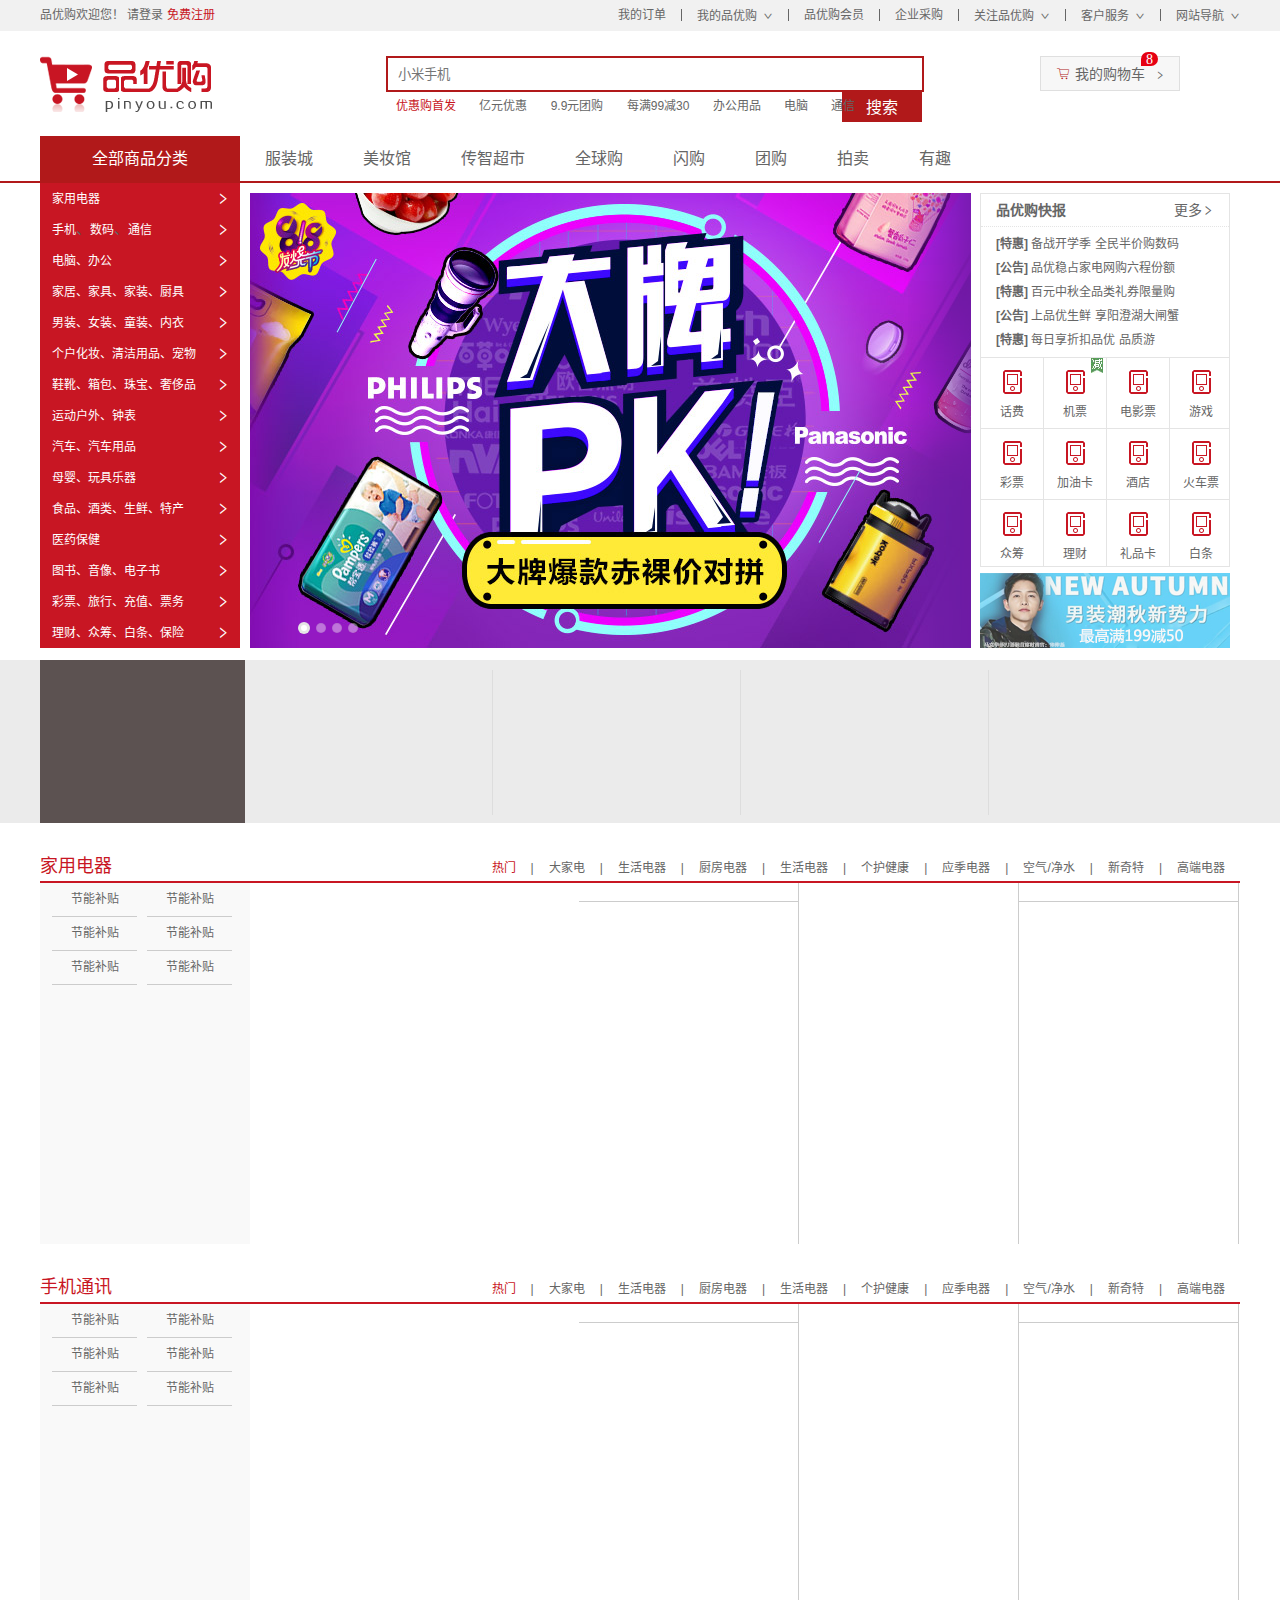
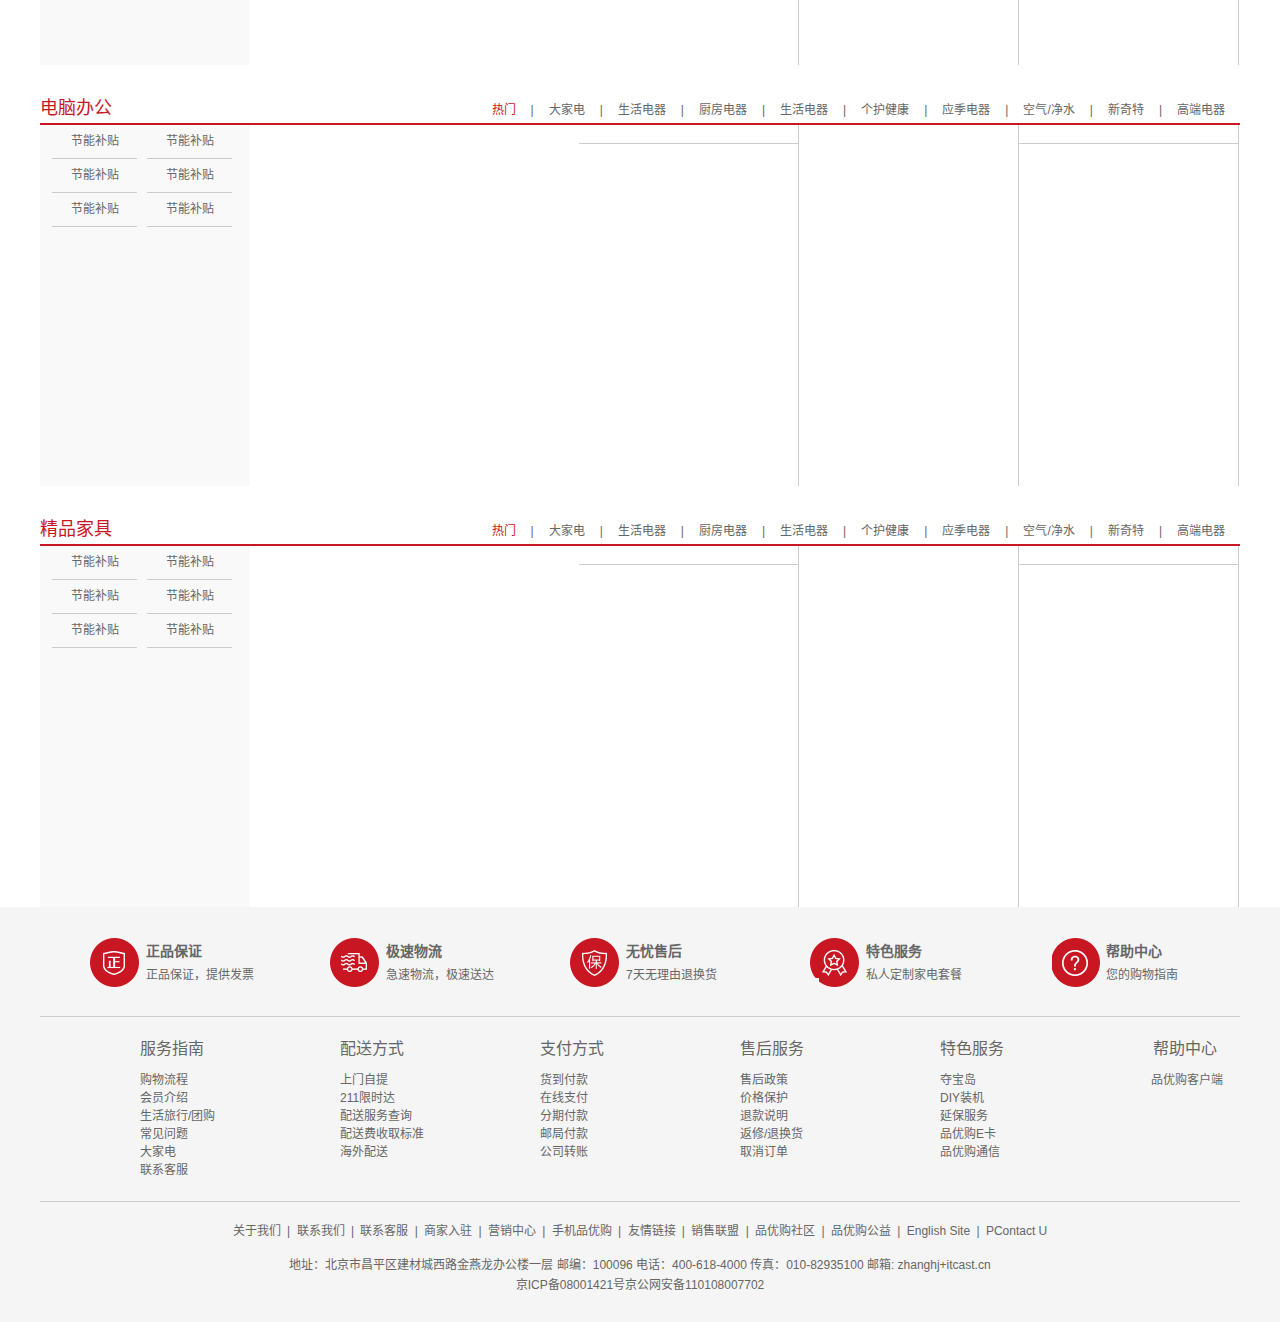
<file: index.html>
<!DOCTYPE html>
<html lang="zh-CN">

<head>
    <meta charset="UTF-8">
    <meta http-equiv="X-UA-Compatible" content="IE=edge">
    <meta name="viewport" content="width=device-width, initial-scale=1.0">
    <title>品优购商城-综合网购首选-正品低价、品质保障、配送及时、轻松购物!</title>
    <!-- 网站说明 -->
    <meta name="description" content="品优购商城-专业的综合网上购物商城,销售家电、数码通讯、电脑、家居百货、
        服装服饰、母婴、图书、食品等数万个品牌优质商品.便捷、诚信的服务，为您提供愉悦的网上购物体验!" />
    <!-- 关键字 -->
    <meta name="keywords" content="网上购物,网上商城,手机,笔记本,电脑,MP3,CD,VCD,DV,
    相机,数码,配件,手表,存储卡,京东" />
    <link rel="shortcut icon" href="favicon.ico" type="image/x-icon">
    <link rel="stylesheet" href="fonts/iconfont.css">
    <link rel="stylesheet" href="css/base.css">
    <link rel="stylesheet" href="css/common.css">
    <link rel="stylesheet" href="css/index.css">
    <script src="js/jquery.min.js"></script>
    <script src="js/animate.js"></script>
    <script src="js/index.js"></script>
</head>

<body>
    <!-- 快捷导航模块 -->
    <section class="shortcut">
        <div class="w">
            <div class="fl">
                <ul>
                    <li>品优购欢迎您！&nbsp;</li>
                    <li><a href="#">请登录&nbsp;</a><a href="register.html" class="style_red">免费注册</a></li>
                </ul>
            </div>
            <div class="fr">
                <ul>
                    <li>我的订单</li>
                    <li></li>
                    <li>我的品优购<i class="iconfont icon-down"></i></li>
                    <li></li>
                    <li>品优购会员</li>
                    <li></li>
                    <li>企业采购</li>
                    <li></li>
                    <li>关注品优购<i class="iconfont icon-down"></i></li>
                    <li></li>
                    <li>客户服务<i class="iconfont icon-down"></i></li>
                    <li></li>
                    <li>网站导航<i class="iconfont icon-down"></i></li>
                </ul>
            </div>
        </div>
    </section>
    <!-- 头部模块制作 -->
    <header class="header w">
        <!-- logo模块 -->
        <div class="logo">
            <h1>
                <a href="index.html" title="品优购商城">品优购商城</a>
            </h1>
        </div>
        <!-- 搜索模块 -->
        <div class="search">
            <input type="search" placeholder="小米手机">
            <button class="fr">搜索</button>
        </div>
        <!-- hot words模块制作 -->
        <div class="hot_words">
            <a href="#" class="style_red">优惠购首发</a>
            <a href="#">亿元优惠</a>
            <a href="#">9.9元团购</a>
            <a href="#">每满99减30</a>
            <a href="#">办公用品</a>
            <a href="#">电脑</a>
            <a href="#">通信</a>
        </div>
        <!-- 购物车模块 -->
        <div class="shop_cart iconfont"><i class="trolley">我的购物车</i><i class="count">8</i></div>
    </header>
    <!-- nav导航模块制作 -->
    <nav class="nav">
        <div class="w">
            <div class="dropdown fl">
                <div class="dt">全部商品分类</div>
                <div class="dd">
                    <ul>
                        <li class="iconfont"><a href="list.html">家用电器</a></li>
                        <li class="iconfont"><a href="list.html">手机</a>、<a href="#">数码</a>、<a href="#">通信</a></li>
                        <li class="iconfont"><a href="list.html">电脑、办公</a></li>
                        <li class="iconfont"><a href="list.html">家居、家具、家装、厨具</a> </li>
                        <li class="iconfont"><a href="list.html">男装、女装、童装、内衣</a> </li>
                        <li class="iconfont"><a href="list.html">个户化妆、清洁用品、宠物</a> </li>
                        <li class="iconfont"><a href="list.html">鞋靴、箱包、珠宝、奢侈品</a> </li>
                        <li class="iconfont"><a href="list.html">运动户外、钟表</a> </li>
                        <li class="iconfont"><a href="list.html">汽车、汽车用品</a> </li>
                        <li class="iconfont"><a href="list.html">母婴、玩具乐器</a> </li>
                        <li class="iconfont"><a href="list.html">食品、酒类、生鲜、特产</a> </li>
                        <li class="iconfont"><a href="list.html">医药保健</a> </li>
                        <li class="iconfont"><a href="list.html">图书、音像、电子书</a> </li>
                        <li class="iconfont"><a href="list.html">彩票、旅行、充值、票务</a> </li>
                        <li class="iconfont"><a href="list.html">理财、众筹、白条、保险</a> </li>
                    </ul>
                </div>
            </div>
            <div class="navitems fl">
                <ul>
                    <li><a href="#">服装城</a></li>
                    <li><a href="#">美妆馆</a></li>
                    <li><a href="#">传智超市</a></li>
                    <li><a href="#">全球购</a></li>
                    <li><a href="#">闪购</a></li>
                    <li><a href="#">团购</a></li>
                    <li><a href="#">拍卖</a></li>
                    <li><a href="#">有趣</a></li>
                </ul>
            </div>
        </div>
    </nav>
    <!-- 首页专有模块 main-->
    <div class="w">
        <div class="main">
            <div class="focus">
                <ul>
                    <li>
                        <a href="#"><img src="upload/focus0.png" alt=""></a>
                    </li>
                    <li>
                        <a href="#"><img src="upload/focus1.jpg" alt=""></a>
                    </li>
                    <li>
                        <a href="#"><img src="upload/focus2.jpg" alt=""></a>
                    </li>
                    <li>
                        <a href="#"><img src="upload/focus3.jpg" alt=""></a>
                    </li>
                </ul>
                <a href="javascript:;"><i class="iconfont arrow-l">&#xe7ec;</i></a>
                <a href="javascript:;"><i class="iconfont arrow-r">&#xe7eb;</i></a>
                <ol class="circle">

                </ol>
            </div>
            <div class="newsflash">
                <div class="news">
                    <div class="news-hd">
                        <h5>品优购快报</h5>
                        <a href="#" class="more iconfont">更多</a>
                    </div>
                    <div class="news-bd">
                        <ul>
                            <li><a href="#"><strong>[特惠]</strong> 备战开学季 全民半价购数码</a></li>
                            <li><a href="#"><strong>[公告]</strong> 品优稳占家电网购六程份额</a></li>
                            <li><a href="#"><strong>[特惠]</strong> 百元中秋全品类礼券限量购</a></li>
                            <li><a href="#"><strong>[公告]</strong> 上品优生鲜 享阳澄湖大闸蟹</a></li>
                            <li><a href="#"><strong>[特惠]</strong> 每日享折扣品优 品质游</a></li>
                        </ul>
                    </div>
                </div>
                <div class="lifeservice">
                    <ul>
                        <li>
                            <i></i>
                            <p>话费</p>
                        </li>
                        <li class="jian">
                            <a href="#">
                                <i></i>
                                <p>机票</p>
                            </a>
                            <span></span>
                        </li>
                        <li><i></i>
                            <p>电影票</p>
                        </li>
                        <li><i></i>
                            <p>游戏</p>
                        </li>
                        <li><i></i>
                            <p>彩票</p>
                        </li>
                        <li><i></i>
                            <p>加油卡</p>
                        </li>
                        <li><i></i>
                            <p>酒店</p>
                        </li>
                        <li><i></i>
                            <p>火车票</p>
                        </li>
                        <li><i></i>
                            <p>众筹</p>
                        </li>
                        <li><i></i>
                            <p>理财</p>
                        </li>
                        <li><i></i>
                            <p>礼品卡</p>
                        </li>
                        <li><i></i>
                            <p>白条</p>
                        </li>
                    </ul>
                </div>
                <div class="bargain">
                    <img data-lazy-src="upload/bargain.png" alt="">
                </div>
            </div>
        </div>
    </div>
    <!-- 推荐模块 -->
    <div class="recom">
        <div class="w">
            <div class="recom_hd">
                <img data-lazy-src="images/recom.png" alt="">
            </div>
            <div class="recom_bd">
                <ul>
                    <li><img data-lazy-src="upload/recom_03.jpg" alt=""></li>
                    <li><img data-lazy-src="upload/recom_03.jpg" alt=""></li>
                    <li><img data-lazy-src="upload/recom_03.jpg" alt=""></li>
                    <li><img data-lazy-src="upload/recom_03.jpg" alt=""></li>
                </ul>
            </div>
        </div>
    </div>
    <!-- 楼层区域制作 -->
    <div class="floor">
        <!-- 1楼家用电器楼层 -->
        <div class="w jiadian">
            <div class="box_hd">
                <h3>家用电器</h3>
                <div class="tab_list">
                    <ul>
                        <li> <a href="#" class="style_red">热门</a>|</li>
                        <li><a href="#">大家电</a>|</li>
                        <li><a href="#">生活电器</a>|</li>
                        <li><a href="#">厨房电器</a>|</li>
                        <li><a href="#">生活电器</a>|</li>
                        <li><a href="#">个护健康</a>|</li>
                        <li><a href="#">应季电器</a>|</li>
                        <li><a href="#">空气/净水</a>|</li>
                        <li><a href="#">新奇特</a>|</li>
                        <li><a href="#"> 高端电器</a></li>
                    </ul>
                </div>
            </div>
            <div class="box_bd">
                <div class="tab_content">
                    <div class="tab_list_item">
                        <div class="col_210">
                            <ul>
                                <li><a href="#">节能补贴</a></li>
                                <li><a href="#">节能补贴</a></li>
                                <li><a href="#">节能补贴</a></li>
                                <li><a href="#">节能补贴</a></li>
                                <li><a href="#">节能补贴</a></li>
                                <li><a href="#">节能补贴</a></li>
                            </ul>
                            <a href="#">
                                <img data-lazy-src="upload/floor-1-1.png" alt="">
                            </a>
                        </div>
                        <div class="col_329">
                            <a href="#">
                                <img data-lazy-src="upload/floor-1-b01.png" alt="">
                            </a>
                        </div>
                        <div class="col_220">
                            <a href="#" class="bb"> <img data-lazy-src="upload/floor-1-2.png" alt=""></a>
                            <a href="#"> <img data-lazy-src="upload/floor-1-3.png" alt=""></a>
                        </div>
                        <div class="col_221">
                            <a href="#"> <img data-lazy-src="upload/floor-1-4.png" alt=""></a>

                        </div>
                        <div class="col_219">
                            <a href="#" class="bb"> <img data-lazy-src="upload/floor-1-5.png" alt=""></a>
                            <a href="#"> <img data-lazy-src="upload/floor-1-6.png" alt=""></a>
                        </div>
                    </div>
                </div>
            </div>
        </div>
        <!-- 2楼手机通讯楼层 -->
        <div class="w shouji">
            <div class="box_hd">
                <h3>手机通讯</h3>
                <div class="tab_list">
                    <ul>
                        <li> <a href="#" class="style_red">热门</a>|</li>
                        <li><a href="#">大家电</a>|</li>
                        <li><a href="#">生活电器</a>|</li>
                        <li><a href="#">厨房电器</a>|</li>
                        <li><a href="#">生活电器</a>|</li>
                        <li><a href="#">个护健康</a>|</li>
                        <li><a href="#">应季电器</a>|</li>
                        <li><a href="#">空气/净水</a>|</li>
                        <li><a href="#">新奇特</a>|</li>
                        <li><a href="#"> 高端电器</a></li>
                    </ul>
                </div>
            </div>
            <div class="box_bd">
                <div class="tab_content">
                    <div class="tab_list_item">
                        <div class="col_210">
                            <ul>
                                <li><a href="#">节能补贴</a></li>
                                <li><a href="#">节能补贴</a></li>
                                <li><a href="#">节能补贴</a></li>
                                <li><a href="#">节能补贴</a></li>
                                <li><a href="#">节能补贴</a></li>
                                <li><a href="#">节能补贴</a></li>
                            </ul>
                            <a href="#">
                                <img data-lazy-src="upload/floor-1-1.png" alt="">
                            </a>
                        </div>
                        <div class="col_329">
                            <a href="#">
                                <img data-lazy-src="upload/floor-1-b01.png" alt="">
                            </a>
                        </div>
                        <div class="col_220">
                            <a href="#" class="bb"> <img data-lazy-src="upload/floor-1-2.png" alt=""></a>
                            <a href="#"> <img data-lazy-src="upload/floor-1-3.png" alt=""></a>
                        </div>
                        <div class="col_221">
                            <a href="#"> <img data-lazy-src="upload/floor-1-4.png" alt=""></a>

                        </div>
                        <div class="col_219">
                            <a href="#" class="bb"> <img data-lazy-src="upload/floor-1-5.png" alt=""></a>
                            <a href="#"> <img data-lazy-src="upload/floor-1-6.png" alt=""></a>
                        </div>
                    </div>
                </div>
            </div>
        </div>
        <!-- 3楼电脑办公楼层 -->
        <div class="w diannao">
            <div class="box_hd">
                <h3>电脑办公</h3>
                <div class="tab_list">
                    <ul>
                        <li> <a href="#" class="style_red">热门</a>|</li>
                        <li><a href="#">大家电</a>|</li>
                        <li><a href="#">生活电器</a>|</li>
                        <li><a href="#">厨房电器</a>|</li>
                        <li><a href="#">生活电器</a>|</li>
                        <li><a href="#">个护健康</a>|</li>
                        <li><a href="#">应季电器</a>|</li>
                        <li><a href="#">空气/净水</a>|</li>
                        <li><a href="#">新奇特</a>|</li>
                        <li><a href="#"> 高端电器</a></li>
                    </ul>
                </div>
            </div>
            <div class="box_bd">
                <div class="tab_content">
                    <div class="tab_list_item">
                        <div class="col_210">
                            <ul>
                                <li><a href="#">节能补贴</a></li>
                                <li><a href="#">节能补贴</a></li>
                                <li><a href="#">节能补贴</a></li>
                                <li><a href="#">节能补贴</a></li>
                                <li><a href="#">节能补贴</a></li>
                                <li><a href="#">节能补贴</a></li>
                            </ul>
                            <a href="#">
                                <img data-lazy-src="upload/floor-1-1.png" alt="">
                            </a>
                        </div>
                        <div class="col_329">
                            <a href="#">
                                <img data-lazy-src="upload/floor-1-b01.png" alt="">
                            </a>
                        </div>
                        <div class="col_220">
                            <a href="#" class="bb"> <img data-lazy-src="upload/floor-1-2.png" alt=""></a>
                            <a href="#"> <img data-lazy-src="upload/floor-1-3.png" alt=""></a>
                        </div>
                        <div class="col_221">
                            <a href="#"> <img data-lazy-src="upload/floor-1-4.png" alt=""></a>

                        </div>
                        <div class="col_219">
                            <a href="#" class="bb"> <img data-lazy-src="upload/floor-1-5.png" alt=""></a>
                            <a href="#"> <img data-lazy-src="upload/floor-1-6.png" alt=""></a>
                        </div>
                    </div>
                </div>
            </div>
        </div>
        <!-- 4楼精品家具楼层 -->
        <div class="w jiaju">
            <div class="box_hd">
                <h3>精品家具</h3>
                <div class="tab_list">
                    <ul>
                        <li> <a href="#" class="style_red">热门</a>|</li>
                        <li><a href="#">大家电</a>|</li>
                        <li><a href="#">生活电器</a>|</li>
                        <li><a href="#">厨房电器</a>|</li>
                        <li><a href="#">生活电器</a>|</li>
                        <li><a href="#">个护健康</a>|</li>
                        <li><a href="#">应季电器</a>|</li>
                        <li><a href="#">空气/净水</a>|</li>
                        <li><a href="#">新奇特</a>|</li>
                        <li><a href="#"> 高端电器</a></li>
                    </ul>
                </div>
            </div>
            <div class="box_bd">
                <div class="tab_content">
                    <div class="tab_list_item">
                        <div class="col_210">
                            <ul>
                                <li><a href="#">节能补贴</a></li>
                                <li><a href="#">节能补贴</a></li>
                                <li><a href="#">节能补贴</a></li>
                                <li><a href="#">节能补贴</a></li>
                                <li><a href="#">节能补贴</a></li>
                                <li><a href="#">节能补贴</a></li>
                            </ul>
                            <a href="#">
                                <img data-lazy-src="upload/floor-1-1.png" alt="">
                            </a>
                        </div>
                        <div class="col_329">
                            <a href="#">
                                <img data-lazy-src="upload/floor-1-b01.png" alt="">
                            </a>
                        </div>
                        <div class="col_220">
                            <a href="#" class="bb"> <img data-lazy-src="upload/floor-1-2.png" alt=""></a>
                            <a href="#"> <img data-lazy-src="upload/floor-1-3.png" alt=""></a>
                        </div>
                        <div class="col_221">
                            <a href="#"> <img data-lazy-src="upload/floor-1-4.png" alt=""></a>

                        </div>
                        <div class="col_219">
                            <a href="#" class="bb"> <img data-lazy-src="upload/floor-1-5.png" alt=""></a>
                            <a href="#"> <img data-lazy-src="upload/floor-1-6.png" alt=""></a>
                        </div>
                    </div>
                </div>
            </div>
        </div>
    </div>
    <!-- 固定电梯导航 -->
    <div class="fixedtool">
        <ul>
            <li class="current">家用电器</li>
            <li>手机通讯</li>
            <li>电脑办公</li>
            <li>精品家具</li>
        </ul>
    </div>
    <!-- 底部模块制作 -->
    <footer class="footer">
        <div class="w">
            <div class="mod_service">
                <ul>
                    <li>
                        <h5></h5>
                        <div class="service_txt">
                            <h4>正品保证</h4>
                            <p>正品保证，提供发票</p>
                        </div>
                    </li>
                    <li>
                        <h1></h1>
                        <div class="service_txt">
                            <h4>极速物流</h4>
                            <p>急速物流，极速送达</p>
                        </div>
                    </li>
                    <li>
                        <h2></h2>
                        <div class="service_txt">
                            <h4>无忧售后</h4>
                            <p>7天无理由退换货</p>
                        </div>
                    </li>
                    <li>
                        <h3></h3>
                        <div class="service_txt">
                            <h4>特色服务</h4>
                            <p>私人定制家电套餐</p>
                        </div>
                    </li>
                    <li>
                        <h6></h6>
                        <div class="service_txt">
                            <h4>帮助中心</h4>
                            <p>您的购物指南</p>
                        </div>
                    </li>
                </ul>
            </div>
            <div class="mod_help">
                <dl>
                    <dt>服务指南</dt>
                    <dd><a href="#">购物流程</a></dd>
                    <dd><a href="#">会员介绍</a></dd>
                    <dd><a href="#">生活旅行/团购</a></dd>
                    <dd><a href="#">常见问题</a></dd>
                    <dd><a href="#">大家电</a></dd>
                    <dd><a href="#">联系客服</a></dd>
                </dl>
                <dl>
                    <dt>配送方式</dt>
                    <dd><a href="#">上门自提</a></dd>
                    <dd><a href="#">211限时达</a></dd>
                    <dd><a href="#">配送服务查询</a></dd>
                    <dd><a href="#">配送费收取标准</a></dd>
                    <dd><a href="#">海外配送</a></dd>
                </dl>
                <dl>
                    <dt>支付方式</dt>
                    <dd><a href="#">货到付款</a></dd>
                    <dd><a href="#">在线支付</a></dd>
                    <dd><a href="#">分期付款</a></dd>
                    <dd><a href="#">邮局付款</a></dd>
                    <dd><a href="#">公司转账</a></dd>
                </dl>
                <dl>
                    <dt>售后服务</dt>
                    <dd><a href="#">售后政策</a></dd>
                    <dd><a href="#">价格保护</a></dd>
                    <dd><a href="#">退款说明</a></dd>
                    <dd><a href="#">返修/退换货</a></dd>
                    <dd><a href="#">取消订单</a></dd>
                </dl>
                <dl>
                    <dt>特色服务</dt>
                    <dd><a href="#">夺宝岛</a></dd>
                    <dd><a href="#">DIY装机</a></dd>
                    <dd><a href="#">延保服务</a></dd>
                    <dd><a href="#">品优购E卡</a></dd>
                    <dd><a href="#">品优购通信</a></dd>
                </dl>
                <dl>
                    <dt>帮助中心</dt>
                    <dd>
                        <img data-lazy-src="images/wx_cz.jpg" alt="">
                        品优购客户端
                    </dd>
                </dl>
            </div>
            <div class="mod_copyright">
                <div class="links">
                    <a href="#">关于我们</a> | <a href="#">联系我们</a> | <a href="#">联系客服</a> | <a href="#">商家入驻</a> | <a
                        href="">营销中心</a>
                    | <a href="">手机品优购</a>
                    | <a href="">友情链接</a> | <a href="">销售联盟</a> | <a href="">品优购社区</a> | <a href="">品优购公益</a> |
                    <a href="#">English Site</a> | <a href="#">PContact U</a>
                </div>
                <div class="copyright">
                    地址：北京市昌平区建材城西路金燕龙办公楼一层 邮编：100096 电话：400-618-4000 传真：010-82935100 邮箱: zhanghj+itcast.cn <br>
                    京ICP备08001421号京公网安备110108007702
                </div>
            </div>
        </div>
    </footer>
    <!-- 必须在这里引入我们的懒加载插件 -->
    <script src="js/EasyLazyload.min.js"></script>
    <script>
        lazyLoadInit({
            showTime: 1100,
            onLoadBackEnd: function (i, e) {
                console.log("onLoadBackEnd:" + i);
            },
            onLoadBackStart: function (i, e) {
                console.log("onLoadBackStart:" + i);
            }
        });
    </script>

</body>

</html>
</file>
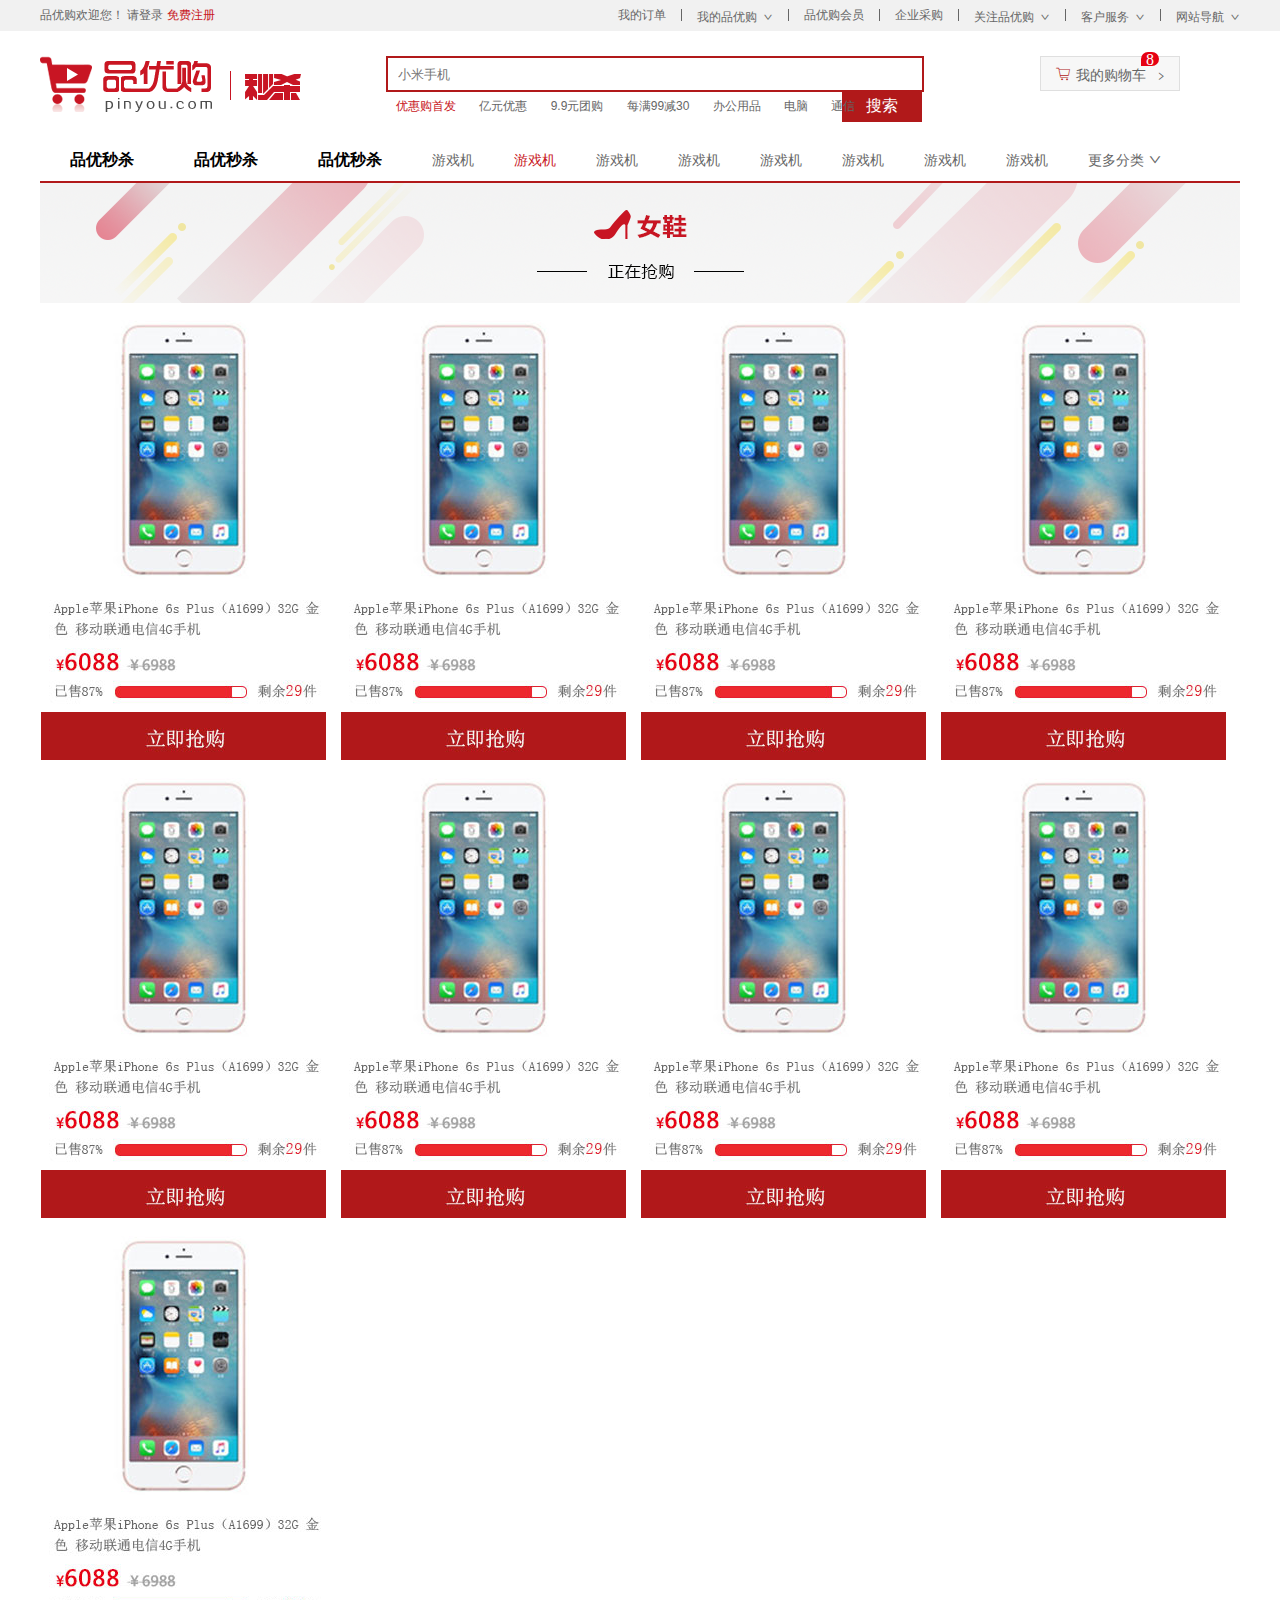
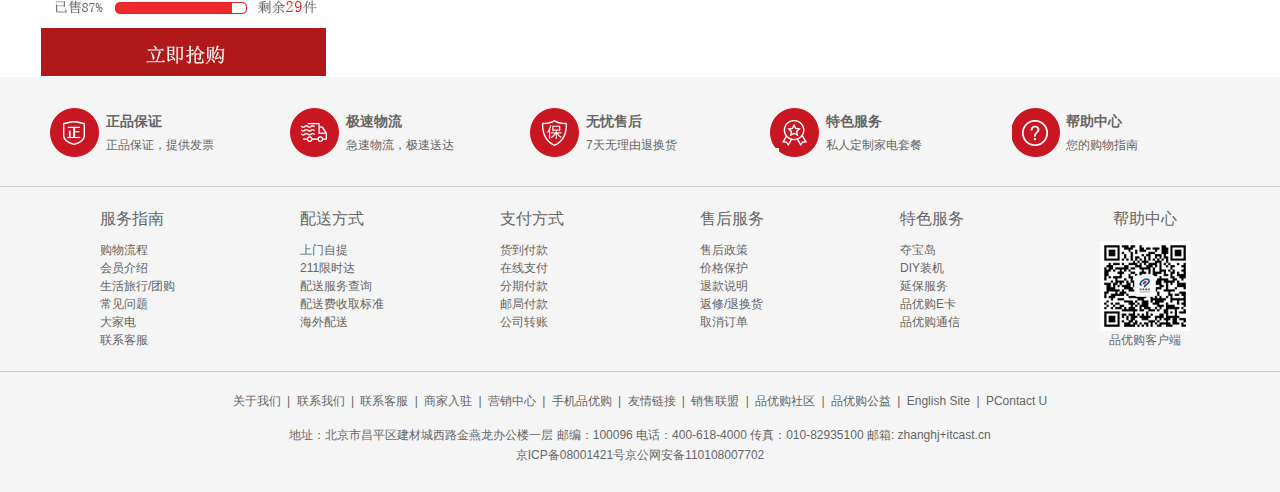
<file: list.html>
<!DOCTYPE html>
<html lang="en">

<head>
    <meta charset="UTF-8">
    <meta http-equiv="X-UA-Compatible" content="IE=edge">
    <meta name="viewport" content="width=device-width, initial-scale=1.0">
    <title>品优购商城-综合网购首选-正品低价、品质保障、配送及时、轻松购物!</title>
    <!-- 网站说明 -->
    <meta name="description" content="列表页-专业的综合网上购物商城,销售家电、数码通讯、电脑、家居百货、
            服装服饰、母婴、图书、食品等数万个品牌优质商品.便捷、诚信的服务，为您提供愉悦的网上购物体验!" />
    <!-- 关键字 -->
    <meta name="keywords" content="网上购物,网上商城,手机,笔记本,电脑,MP3,CD,VCD,DV,
        相机,数码,配件,手表,存储卡,京东" />
    <link rel="stylesheet" href="css/base.css">
    <link rel="stylesheet" href="css/common.css">
    <link rel="stylesheet" href="css/list.css">
    <link rel="shortcut icon" href="favicon.ico" type="image/x-icon">
    <link rel="stylesheet" href="fonts/iconfont.css">
</head>

<body>
    <!-- 快捷导航模块 -->
    <section class="shortcut">
        <div class="w">
            <div class="fl">
                <ul>
                    <li>品优购欢迎您！&nbsp;</li>
                    <li><a href="#">请登录&nbsp;</a><a href="register.html" class="style_red">免费注册</a></li>
                </ul>
            </div>
            <div class="fr">
                <ul>
                    <li>我的订单</li>
                    <li></li>
                    <li>我的品优购<i class="iconfont icon-down"></i></li>
                    <li></li>
                    <li>品优购会员</li>
                    <li></li>
                    <li>企业采购</li>
                    <li></li>
                    <li>关注品优购<i class="iconfont icon-down"></i></li>
                    <li></li>
                    <li>客户服务<i class="iconfont icon-down"></i></li>
                    <li></li>
                    <li>网站导航<i class="iconfont icon-down"></i></li>
                </ul>
            </div>
        </div>
    </section>
    <!-- 头部模块制作 -->
    <header class="header w">
        <!-- logo模块 -->
        <div class="logo">
            <h1>
                <a href="index.html" title="品优购商城">品优购商城</a>
            </h1>
        </div>
        <!-- 列表页秒杀模块 -->
        <div class="seckill">
            <img src="images/sk.png" alt="">
        </div>
        <!-- 搜索模块 -->
        <div class="search">
            <input type="search" placeholder="小米手机">
            <button class="fr">搜索</button>
        </div>
        <!-- hot words模块制作 -->
        <div class="hot_words">
            <a href="#" class="style_red">优惠购首发</a>
            <a href="#">亿元优惠</a>
            <a href="#">9.9元团购</a>
            <a href="#">每满99减30</a>
            <a href="#">办公用品</a>
            <a href="#">电脑</a>
            <a href="#">通信</a>
        </div>
        <!-- 购物车模块 -->
        <div class="shop_cart iconfont"><i class="trolley">我的购物车</i><i class="count">8</i></div>
    </header>
    <!-- nav导航模块制作 -->
    <nav class="nav w">
        <div class="sk_list">
            <ul>
                <li><a href="#">品优秒杀</a></li>
                <li><a href="#">品优秒杀</a></li>
                <li><a href="#">品优秒杀</a></li>
            </ul>
        </div>
        <div class="sk_con iconfont">
            <ul>
                <li><a href="#">游戏机</a></li>
                <li><a href="#" class="style_red">游戏机</a></li>
                <li><a href="#">游戏机</a></li>
                <li><a href="#">游戏机</a></li>
                <li><a href="#">游戏机</a></li>
                <li><a href="#">游戏机</a></li>
                <li><a href="#">游戏机</a></li>
                <li><a href="#">游戏机</a></li>
                <li><a href="#">更多分类&nbsp;&#xe7ee;</a></li>
            </ul>
        </div>
    </nav>
    <!-- 列表页主体部分 -->
    <div class="w sk_container">
        <div class="sk_hd">
            <img src="upload/bg_03.png" alt="">
        </div>
        <div class="sk_bd">
            <ul class="clearfix">
                <li>
                    <img src="upload/list.jpg" alt="">
                </li>
                <li>
                    <img src="upload/list.jpg" alt="">
                </li>
                <li>
                    <img src="upload/list.jpg" alt="">
                </li>
                <li>
                    <img src="upload/list.jpg" alt="">
                </li>
                <li>
                    <img src="upload/list.jpg" alt="">
                </li>
                <li>
                    <img src="upload/list.jpg" alt="">
                </li>
                <li>
                    <img src="upload/list.jpg" alt="">
                </li>
                <li>
                    <img src="upload/list.jpg" alt="">
                </li>
                <li>
                    <img src="upload/list.jpg" alt="">
                </li>
            </ul>
        </div>
    </div>
    <!-- 底部模块制作 -->
    <footer class="footer f">
        <div class="mod_service">
            <ul>
                <li>
                    <h5></h5>
                    <div class="service_txt">
                        <h4>正品保证</h4>
                        <p>正品保证，提供发票</p>
                    </div>
                </li>
                <li>
                    <h1></h1>
                    <div class="service_txt">
                        <h4>极速物流</h4>
                        <p>急速物流，极速送达</p>
                    </div>
                </li>
                <li>
                    <h2></h2>
                    <div class="service_txt">
                        <h4>无忧售后</h4>
                        <p>7天无理由退换货</p>
                    </div>
                </li>
                <li>
                    <h3></h3>
                    <div class="service_txt">
                        <h4>特色服务</h4>
                        <p>私人定制家电套餐</p>
                    </div>
                </li>
                <li>
                    <h6></h6>
                    <div class="service_txt">
                        <h4>帮助中心</h4>
                        <p>您的购物指南</p>
                    </div>
                </li>
            </ul>
        </div>
        <div class="mod_help">
            <dl>
                <dt>服务指南</dt>
                <dd><a href="#">购物流程</a></dd>
                <dd><a href="#">会员介绍</a></dd>
                <dd><a href="#">生活旅行/团购</a></dd>
                <dd><a href="#">常见问题</a></dd>
                <dd><a href="#">大家电</a></dd>
                <dd><a href="#">联系客服</a></dd>
            </dl>
            <dl>
                <dt>配送方式</dt>
                <dd><a href="#">上门自提</a></dd>
                <dd><a href="#">211限时达</a></dd>
                <dd><a href="#">配送服务查询</a></dd>
                <dd><a href="#">配送费收取标准</a></dd>
                <dd><a href="#">海外配送</a></dd>
            </dl>
            <dl>
                <dt>支付方式</dt>
                <dd><a href="#">货到付款</a></dd>
                <dd><a href="#">在线支付</a></dd>
                <dd><a href="#">分期付款</a></dd>
                <dd><a href="#">邮局付款</a></dd>
                <dd><a href="#">公司转账</a></dd>
            </dl>
            <dl>
                <dt>售后服务</dt>
                <dd><a href="#">售后政策</a></dd>
                <dd><a href="#">价格保护</a></dd>
                <dd><a href="#">退款说明</a></dd>
                <dd><a href="#">返修/退换货</a></dd>
                <dd><a href="#">取消订单</a></dd>
            </dl>
            <dl>
                <dt>特色服务</dt>
                <dd><a href="#">夺宝岛</a></dd>
                <dd><a href="#">DIY装机</a></dd>
                <dd><a href="#">延保服务</a></dd>
                <dd><a href="#">品优购E卡</a></dd>
                <dd><a href="#">品优购通信</a></dd>
            </dl>
            <dl>
                <dt>帮助中心</dt>
                <dd>
                    <img src="images/wx_cz.jpg" alt="">
                    品优购客户端
                </dd>
            </dl>
        </div>
        <div class="mod_copyright">
            <div class="links">
                <a href="#">关于我们</a> | <a href="#">联系我们</a> | <a href="#">联系客服</a> | <a href="#">商家入驻</a> | <a
                    href="">营销中心</a> | <a href="">手机品优购</a>
                | <a href="">友情链接</a> | <a href="">销售联盟</a> | <a href="">品优购社区</a> | <a href="">品优购公益</a> |
                <a href="#">English Site</a> | <a href="#">PContact U</a>
            </div>
            <div class="copyright">
                地址：北京市昌平区建材城西路金燕龙办公楼一层 邮编：100096 电话：400-618-4000 传真：010-82935100 邮箱: zhanghj+itcast.cn <br>
                京ICP备08001421号京公网安备110108007702
            </div>
        </div>
    </footer>
</body>

</html>
</file>
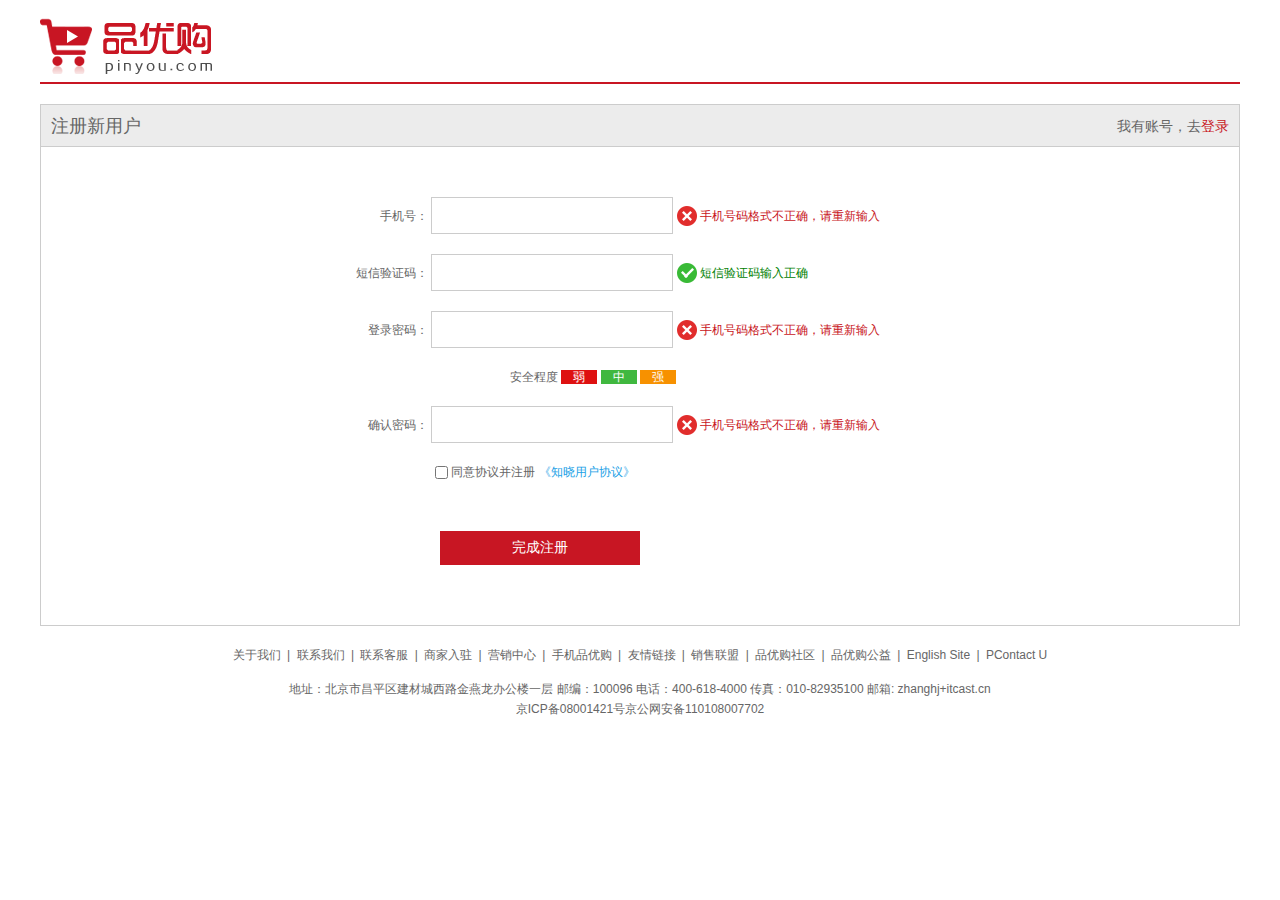
<file: register.html>
<!DOCTYPE html>
<html lang="en">

<head>
    <meta charset="UTF-8">
    <meta http-equiv="X-UA-Compatible" content="IE=edge">
    <meta name="viewport" content="width=device-width, initial-scale=1.0">
    <title>个人注册</title>
    <link rel="stylesheet" href="css/base.css">
    <link rel="stylesheet" href="css/register.css">
    <link rel="shortcut icon" href="favicon.ico" type="image/x-icon">
    <link rel="stylesheet" href="fonts/iconfont.css">
</head>

<body>
    <div class="w">
        <header>
            <div class="logo">
                <a href="index.html"> <img src="images/logo.png" alt=""></a>
            </div>
        </header>
        <div class="area">
            <h3>
                注册新用户
                <div class="login">我有账号，去<a href="#">登录</a></div>
            </h3>
            <div class="reg_form">
                <form action="">
                    <ul>
                        <li><label for="">手机号：</label> <input type="text" class="inp">
                            <span class="error"> <i class="error_icon"></i> 手机号码格式不正确，请重新输入 </span>
                        </li>
                        <li><label for="">短信验证码：</label> <input type="text" class="inp">
                            <span class="success"> <i class="success_icon"></i> 短信验证码输入正确 </span>
                        </li>
                        <li><label for="">登录密码：</label> <input type="password" class="inp">
                            <span class="error"> <i class="error_icon"></i> 手机号码格式不正确，请重新输入 </span>
                        </li>
                        <li class="safe">安全程度 <em class="ruo">弱</em> <em class="zhong">中</em> <em class="qiang">强</em>
                        </li>
                        <li><label for="">确认密码：</label> <input type="password" class="inp">
                            <span class="error"> <i class="error_icon"></i> 手机号码格式不正确，请重新输入 </span>
                        </li>
                        <li class="agree"><input type="checkbox" name="" id="">
                            同意协议并注册 <a href="#">《知晓用户协议》</a>
                        </li>
                        <li>
                            <input type="submit" value="完成注册" class="btn">
                        </li>
                    </ul>
                </form>
            </div>
        </div>
        <footer>
            <div class="mod_copyright">
                <div class="links">
                    <a href="#">关于我们</a> | <a href="#">联系我们</a> | <a href="#">联系客服</a> | <a href="#">商家入驻</a> | <a
                        href="">营销中心</a>
                    | <a href="">手机品优购</a>
                    | <a href="">友情链接</a> | <a href="">销售联盟</a> | <a href="">品优购社区</a> | <a href="">品优购公益</a> |
                    <a href="#">English Site</a> | <a href="#">PContact U</a>
                </div>
                <div class="copyright">
                    地址：北京市昌平区建材城西路金燕龙办公楼一层 邮编：100096 电话：400-618-4000 传真：010-82935100 邮箱: zhanghj+itcast.cn <br>
                    京ICP备08001421号京公网安备110108007702
                </div>
            </div>
        </footer>
    </div>
</body>

</html>
</file>
<file: fonts/iconfont.css>
@font-face {
  font-family: "iconfont";
  /* Project id 4083251 */
  src: url('iconfont.woff2?t=1685102410882') format('woff2'),
    url('iconfont.woff?t=1685102410882') format('woff'),
    url('iconfont.ttf?t=1685102410882') format('truetype');
}

.iconfont {
  font-family: "iconfont" !important;
  font-size: 16px;
  font-style: normal;
  -webkit-font-smoothing: antialiased;
  -moz-osx-font-smoothing: grayscale;
}

.icon-shoucang:before {
  content: "\e62a";
}

.icon-shouye:before {
  content: "\e62c";
}

.icon-yibiaopan:before {
  content: "\e632";
}

.icon-bianji:before {
  content: "\e622";
}

.icon-sousuo:before {
  content: "\e62d";
}

.icon-xinxi:before {
  content: "\e631";
}

.icon-cuowu:before {
  content: "\e623";
}

.icon-caidan:before {
  content: "\e628";
}

.icon-shezhi:before {
  content: "\e62b";
}

.icon-yinhangqia:before {
  content: "\e633";
}

.icon-yonghu:before {
  content: "\e634";
}

.icon-saoyisao:before {
  content: "\e636";
}

.icon-zuobiao:before {
  content: "\e637";
}

.icon-gouwuche::before {
  content: "\e625";
}

.icon-check-circle:before {
  content: "\e77d";
}

.icon-close-circle:before {
  content: "\e77e";
}

.icon-frown:before {
  content: "\e77f";
}

.icon-info-circle:before {
  content: "\e780";
}

.icon-left-circle:before {
  content: "\e781";
}

.icon-down-circle:before {
  content: "\e782";
}

.icon-plus-circle:before {
  content: "\e783";
}

.icon-right-circle:before {
  content: "\e784";
}

.icon-warning-circle:before {
  content: "\e785";
}

.icon-undo:before {
  content: "\e787";
}

.icon-redo:before {
  content: "\e788";
}

.icon-right::after {
  content: "\e7eb";
}

.icon-left:before {
  content: "\e7ec";
}

.icon-up:before {
  content: "\e7ed";
}

.icon-down::before {
  content: "\e7ee";
  font-size: 10px;
  margin-left: 6px;
}
</file>
<file: css/base.css>
/* 把我们所有标签的内外边距清零 */
* {
    margin: 0;
    padding: 0;
    box-sizing: border-box;
}

/* em 和 i 斜体的文字不倾斜 */
em,
i {
    font-style: normal
}

/* 去掉li 的小圆点 */
li {
    list-style: none
}

img {
    /* border 0 照顾低版本浏览器 如果 图片外面包含了链接会有边框的问题 */
    border: 0;
    /* 取消图片底侧有空白缝隙的问题 */
    vertical-align: middle
}

button {
    /* 当我们鼠标经过button 按钮的时候，鼠标变成小手 */
    cursor: pointer
}

a {
    color: #666;
    text-decoration: none
}

a:hover {
    color: #1687c8
}

button,
input {
    /* "\5B8B\4F53" 就是宋体的意思 这样浏览器兼容性比较好 */
    font-family: 'Microsoft YaHei', 'HeiTi SC', tahoma, arial, 'Hiragino Sans GB', "\5B8B\4F53", sans-serif;
    border: 0;
    outline: none;
}

body {
    /* CSS3 抗锯齿形 让文字显示的更加清晰 */
    -webkit-font-smoothing: antialiased;
    background-color: #fff;
    font: 12px/1.5 'Microsoft YaHei', 'HeiTi SC', tahoma, arial, 'Hiragino Sans GB', "\5B8B\4F53", sans-serif;
    color: #666
}

.hide,
.none {
    display: none
}

/* 清除浮动 */
.clearfix:after {
    visibility: hidden;
    clear: both;
    display: block;
    content: ".";
    height: 0
}

.clearfix {
    *zoom: 1
}
</file>
<file: css/common.css>
@font-face {
    font-family: "iconfont";
    /* Project id 4083251 */
    src: url(../fonts/iconfont.woff2) format('woff2'),
        url(../fonts/iconfont.ttf) format('woff'),
        url(../fonts/iconfont.ttf) format('truetype');
}

.iconfont {
    font-family: "iconfont" !important;
    font-size: 16px;
    font-style: normal;
    -webkit-font-smoothing: antialiased;
    -moz-osx-font-smoothing: grayscale;
}

/* 版心 */
.w {
    width: 1200px;
    margin: 0 auto;
}

.fl {
    float: left;
}

.fr {
    float: right;
}

.style_red {
    color: #c81623;
}

/* 中线对齐 */
.alignment {
    vertical-align: middle;
}

/* 快捷导航模块 */
.shortcut {
    height: 31px;
    line-height: 31px;
    background-color: #f1f1f1;
}

.shortcut ul li {
    float: left;
}

.shortcut .fr ul li:nth-child(even) {
    width: 1px;
    height: 12px;
    background-color: #666;
    margin: 9px 15px 0;
}

/* 头部制作 */
.header {
    position: relative;
    height: 105px;
}

.logo {
    position: absolute;
    top: 25px;
    width: 175px;
    height: 56px;
}

.logo a {
    display: block;
    width: 175px;
    height: 56px;
    font-size: 0;
    background: url(../images/logo.png) no-repeat;
}

.search {
    position: absolute;
    top: 25px;
    left: 346px;
    width: 538px;
    height: 36px;
    border: 2px solid #b1191a;
}

.search input {
    width: 454px;
    height: 100%;
    padding: 10px;
}

.search button {
    width: 80.5px;
    height: 100%;
    background-color: #b1191a;
    font-size: 16px;
    color: #fff;
}

.hot_words {
    position: absolute;
    top: 66px;
    left: 346px;
}

.hot_words a {
    margin: 0 10px;
}

.shop_cart {
    position: absolute;
    right: 60px;
    top: 25px;
    width: 140px;
    height: 35px;
    line-height: 35px;
    text-align: center;
    border: 1px solid #dfdfdf;
    background-color: #f7f7f7;
}

.trolley {
    font-size: 14px;
}

.shop_cart::before {
    content: '\e625';
    margin-right: 5px;
    color: #b1191a;
}

.shop_cart::after {
    content: '\e7eb';
    font-size: 10px;
    margin-left: 10px;
}

.count {
    position: absolute;
    top: -5px;
    left: 100px;
    line-height: 14px;
    height: 14px;
    color: #fff;
    background-color: #e60012;
    padding: 0 5px;
    border-radius: 7px 7px 7px 0;
}

/* nav导航模块制作 */
.nav {
    height: 47px;
    border-bottom: 2px solid #b1191a;
}

.nav .dropdown {
    width: 200px;
    height: 46px;
    background-color: #b1191a;
}

.dropdown .dt {
    width: 100%;
    height: 100%;
    color: #fff;
    font-size: 16px;
    text-align: center;
    line-height: 46px;
}

.dropdown .dd {
    width: 100%;
    height: 465px;
    background-color: #c81623;
    margin-top: 1px;
}

.dropdown .dd ul li {
    position: relative;
    height: 31px;
    line-height: 31px;
    margin-left: 2px;
    padding-left: 10px;
}

.dropdown .dd ul li:hover {
    background-color: #fff;
}

.dropdown .dd ul li:hover a {
    color: #c81623;
}

.dropdown .dd ul li::after {
    position: absolute;
    top: 1px;
    right: 10px;
    color: #fff;
    content: '\e7eb';
    font-size: 14px;
}

.dropdown .dd ul li a {
    font-size: 12px;
    color: #fff;
}

.navitems ul li {
    float: left;
}

.navitems ul li a {
    display: block;
    height: 45px;
    line-height: 45px;
    font-size: 16px;
    padding: 0 25px;
}

.footer {
    height: 415px;
    background-color: #f5f5f5;
    padding-top: 30px;
    /* margin-top: 500px; */
}

.mod_service {
    height: 80px;
    border-bottom: 1px solid #ccc;
}

.mod_service ul li {
    float: left;
    width: 200px;
    height: 50px;
    padding-left: 30px;
    margin: 0 20px;
}

.mod_service ul li h5 {
    float: left;
    width: 50px;
    height: 50px;
    background: url(../images/icons.png) no-repeat -253px -2px;
    margin-right: 6px;
}

.mod_service ul li h1 {
    float: left;
    width: 50px;
    height: 50px;
    background: url(../images/icons.png) no-repeat -255px -53px;
    margin-right: 6px;
}


.mod_service ul li h2 {
    float: left;
    width: 50px;
    height: 50px;
    background: url(../images/icons.png) no-repeat -257px -105px;
    margin-right: 6px;
}

.mod_service ul li h3 {
    float: left;
    width: 50px;
    height: 50px;
    background: url(../images/icons.png) no-repeat -258px -156px;
    margin-right: 6px;
}

.mod_service ul li h6 {
    float: left;
    width: 50px;
    height: 50px;
    background: url(../images/icons.png) no-repeat -256px -208px;
    margin-right: 6px;
}

.service_txt h4 {
    font-size: 14px;
    margin: 4px;
}

.service_txt p {
    font-size: 12px;
}

.mod_help {
    height: 185px;
    border-bottom: 1px solid #ccc;
    padding-top: 20px;
    padding-left: 100px;
}

.mod_help dl {
    float: left;
    width: 200px;
}

.mod_help dl:last-child {
    width: 90px;
    text-align: center;
}

.mod_help dl dt {
    font-size: 16px;
    margin-bottom: 10px;
}

.mod_copyright {
    text-align: center;
    padding-top: 20px;
}

.links {
    margin-bottom: 15px;
}

.links a {
    margin: 0 3px;
}

.copyright {
    line-height: 20px;
}
</file>
<file: css/index.css>
@font-face {
    font-family: "iconfont";
    /* Project id 4083251 */
    src: url(../fonts/iconfont.woff2) format('woff2'),
        url(../fonts/iconfont.ttf) format('woff'),
        url(../fonts/iconfont.ttf) format('truetype');
}

.iconfont {
    font-family: "iconfont" !important;
    font-size: 14px;
    font-style: normal;
    -webkit-font-smoothing: antialiased;
    -moz-osx-font-smoothing: grayscale;
}

.main {
    width: 980px;
    height: 455px;
    margin-left: 210px;
    margin-top: 10px;
}

.focus {
    position: relative;
    float: left;
    width: 721px;
    height: 455px;
    overflow: hidden;
}

.focus ul {
    position: absolute;
    top: 0;
    left: 0;
    width: 600%;
}

.focus ul li {
    float: left;
}

.arrow-l,
.arrow-r {
    display: none;
    position: absolute;
    top: 50%;
    margin-top: -20px;
    width: 25px;
    height: 35px;
    background: rgba(0, 0, 0, 0.15);
    transition: background .2s;
    text-align: center;
    line-height: 35px;
    z-index: 2;
}

.arrow-l:hover {
    background: rgba(0, 0, 0, 0.4);
    color: #fff;
}

.arrow-r:hover {
    background: rgba(0, 0, 0, 0.4);
    color: #fff;
}

.focus .iconfont {
    font-family: "iconfont" !important;
    font-size: 12px;
    color: rgba(255, 255, 255, 0.8);
    font-style: normal;
    -webkit-font-smoothing: antialiased;
    -moz-osx-font-smoothing: grayscale;
}

.arrow-l {
    border-radius: 0 18px 18px 0;
}

.arrow-r {
    border-radius: 18px 0 0 18px;
}

.arrow-r {
    right: 0;
}


.circle {
    position: absolute;
    bottom: 10px;
    left: 45px;
}

.circle li {
    position: relative;
    display: inline-block;
    width: 10px;
    height: 10px;
    border: 1px solid rgba(0, 0, 0, .05);
    margin: 0 3px;
    background: rgba(255, 255, 255, .4);
    border-radius: 50%;
    transition: all .2s;
    /* 鼠标经过显示小手 */
    cursor: pointer;
}

.circle .active {
    width: 12px;
    height: 12px;
    top: 1px;
    border: 3px solid rgba(0, 0, 0, .1);
    background-color: #fff;
}

.newsflash {
    float: right;
    width: 250px;
    height: 455px;
}

.news {
    height: 165px;
    border: 1px solid #e4e4e4;
}

.news-hd {
    height: 33px;
    line-height: 33px;
    border-bottom: 1px dotted #e4e4e4;
    padding: 0 15px;
}

.news-hd h5 {
    float: left;
    font-size: 14px;
}

.news-hd .more {
    float: right;
    font-size: 14px;
}

.news-hd .more::after {
    content: '\e7eb';
    font-size: 12px;
}

.news-bd {
    padding: 5px 15px;
}

.news-bd ul li {
    height: 24px;
    line-height: 24px;
    overflow: hidden;
    white-space: nowrap;
    text-overflow: ellipsis;
}

.lifeservice {
    height: 209px;
    overflow: hidden;
    border: 1px solid #e4e4e4;
    border-top: 0;
}

.lifeservice ul {
    width: 252px;
}

.lifeservice ul li {
    float: left;
    width: 63px;
    height: 71px;
    text-align: center;
    border-right: 1px solid #e4e4e4;
    border-bottom: 1px solid #e4e4e4;
}

.lifeservice ul li i {
    display: inline-block;
    width: 24px;
    height: 28px;
    margin-top: 12px;
    background: url(../images/icons.png) no-repeat -16px -16px;
}

.lifeservice .jian {
    position: relative;
}

.lifeservice .jian span {
    position: absolute;
    background: url(../images/jian.jpg) no-repeat;
    top: 0;
    right: 0;
    width: 15px;
    height: 17px;
}

.bargain {
    margin-top: 6px;
}

/* 推荐模块 */
.recom {
    height: 163px;
    background-color: #ebebeb;
    margin-top: 12px;
}

.recom_hd {
    float: left;
    width: 205px;
    height: 163px;
    background-color: #5c5251;
    text-align: center;
    padding-top: 30px;
}

.recom_bd {
    float: left;
}

.recom_bd ul li {
    position: relative;
    float: left;
}

.recom_bd ul li img {
    width: 248px;
    height: 163px;
}

.recom_bd ul li:nth-child(-n+3)::after {
    content: '';
    position: absolute;
    right: 0;
    top: 10px;
    width: 1.5px;
    height: 145px;
    background-color: #ddd;
}

/* 家用电器模块 */
.box_hd {
    height: 30px;
    border-bottom: 2px solid #c81623;
}

.box_hd h3 {
    float: left;
    font-size: 18px;
    color: #c81623;
    font-weight: 400;
}

.tab_list {
    float: right;
    line-height: 30px;
}

.tab_list ul li {
    float: left;
}

.tab_list ul li a {
    margin: 0 15px;
}

.fixedtool {
    display: none;
    position: fixed;
    top: 25%;
    left: 2%;
    margin-left: -35px;
    width: 66px;
    background-color: #fff;
}

.fixedtool li {
    height: 32px;
    line-height: 32px;
    text-align: center;
    font-size: 12px;
    border-bottom: 1px solid #ccc;
}

.fixedtool .current {
    background-color: #c81623;
    color: #fff;
}

.floor .w {
    margin-top: 30px;
}

.box_bd {
    height: 361px;
}

.tab_list_item div {
    float: left;
    height: 361px;
}

.col_210 {
    width: 210px;
    background-color: #f9f9f9;
    text-align: center;
}

.col_210 ul li {
    float: left;
    width: 85px;
    height: 34px;
    border-bottom: 1px solid #ccc;
    text-align: center;
    line-height: 33px;
    margin-right: 10px;
}

.col_210 ul {
    padding-left: 12px;
}

.col_329 {
    width: 329px;
}

.col_220 {
    width: 219.5px;
    border-right: 1px solid #ccc;
}

.col_221 {
    width: 220.5px;
    border-right: 1px solid #ccc;
}

.col_219 {
    width: 220px;
    border-right: 1px solid #ccc;
}

.box_bd img {
    transition: all .2s;
}

.box_bd img:hover {
    margin-left: 8px;
}

.bb {
    /* 一般情况下，a如果包含有宽度的盒子，a需要转为块级元素 */
    display: block;
    border-bottom: 1px solid #ccc;
}
</file>
<file: css/list.css>
.nav {
    overflow: hidden;
}

.seckill {
    position: absolute;
    left: 190px;
    top: 40px;
    border-left: 1px solid #c81523;
    padding: 3px 0 0 14px;
}

.sk_list {
    float: left;
}

.sk_list ul li {
    float: left;
}

.sk_list ul li a {
    display: block;
    line-height: 47px;
    padding: 0 30px;
    font-size: 16px;
    font-weight: 700;
    color: #000;
}

.sk_con {
    float: left;
}

.sk_con ul li {
    float: left;
}

.sk_con ul li a {
    display: block;
    line-height: 49px;
    padding: 0 20px;
    font-size: 14px;
}

.sk_bd ul li {
    overflow: hidden;
    float: left;
    margin-right: 13px;
    width: 287px;
    height: 458px;
    border: 1px solid transparent;
}

.sk_bd ul li:nth-child(4n) {
    margin-right: 0;
}

.sk_bd ul li:hover {
    border: 1px solid #c81523;
}
</file>
<file: css/register.css>
.w {
    width: 1200px;
    margin: 0 auto;
}

header {
    height: 84px;
    border-bottom: 2px solid #c81523;
}

.logo {
    padding-top: 18px;
}

.area {
    height: 522px;
    border: 1px solid #ccc;
    margin-top: 20px;
}

.area h3 {
    height: 42px;
    border-bottom: 1px solid #ccc;
    background-color: #ececec;
    line-height: 42px;
    padding: 0 10px;
    font-size: 18px;
    font-weight: 400;
}

.login {
    float: right;
    font-size: 14px;
}

.login a {
    color: #c81523;
}

.reg_form {
    width: 600px;

    margin: 50px auto 0;
}

.reg_form ul li {
    margin-bottom: 20px;
}

.reg_form ul li label {
    display: inline-block;
    width: 88px;
    text-align: right;
}

.reg_form ul li .inp {
    width: 242px;
    height: 37px;
    border: 1px solid #ccc;
}

.error {
    color: #c81523;
}

.error_icon,
.success_icon {
    display: inline-block;
    vertical-align: middle;
    width: 20px;
    height: 20px;
    background: url(../images/error.png) no-repeat;
    margin-top: -2px;
}

.success {
    color: green;
}

.success_icon {
    background: url(../images/success.png) no-repeat;
}

.safe {
    padding-left: 170px;
}

.safe em {
    padding: 0 12px;
    color: #fff;
}

.ruo {
    background-color: #de1111;
}

.zhong {
    background-color: #40b83f;
}

.qiang {
    background-color: #f79100;
}

.agree {
    padding-left: 95px;
}

.agree input {
    vertical-align: middle;
}

.agree a {
    color: #1ba1e6;
}

.btn {
    width: 200px;
    height: 34px;
    background-color: #c81623;
    font-size: 14px;
    color: #fff;
    margin: 30px 0 0 100px;
}

.mod_copyright {
    text-align: center;
    padding-top: 20px;
}

.links {
    margin-bottom: 15px;
}

.links a {
    margin: 0 3px;
}

.copyright {
    line-height: 20px;
}
</file>
